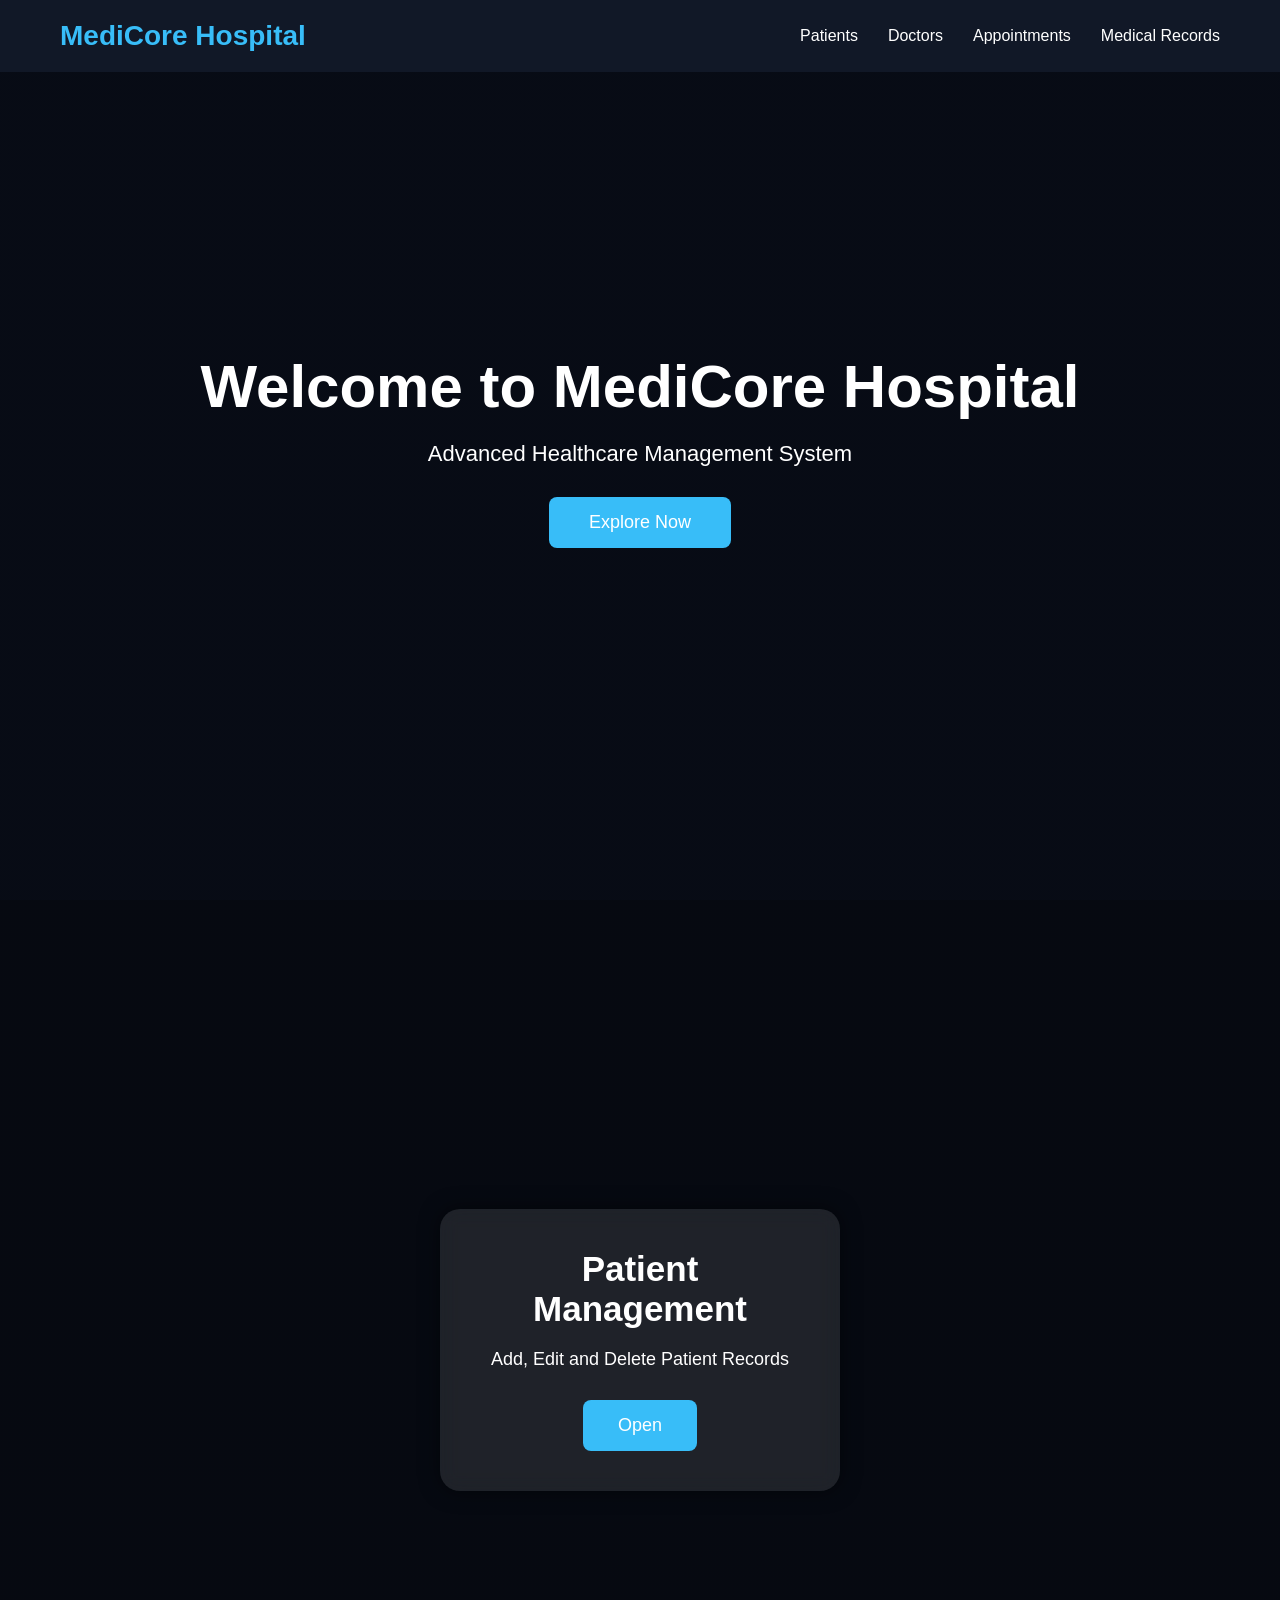
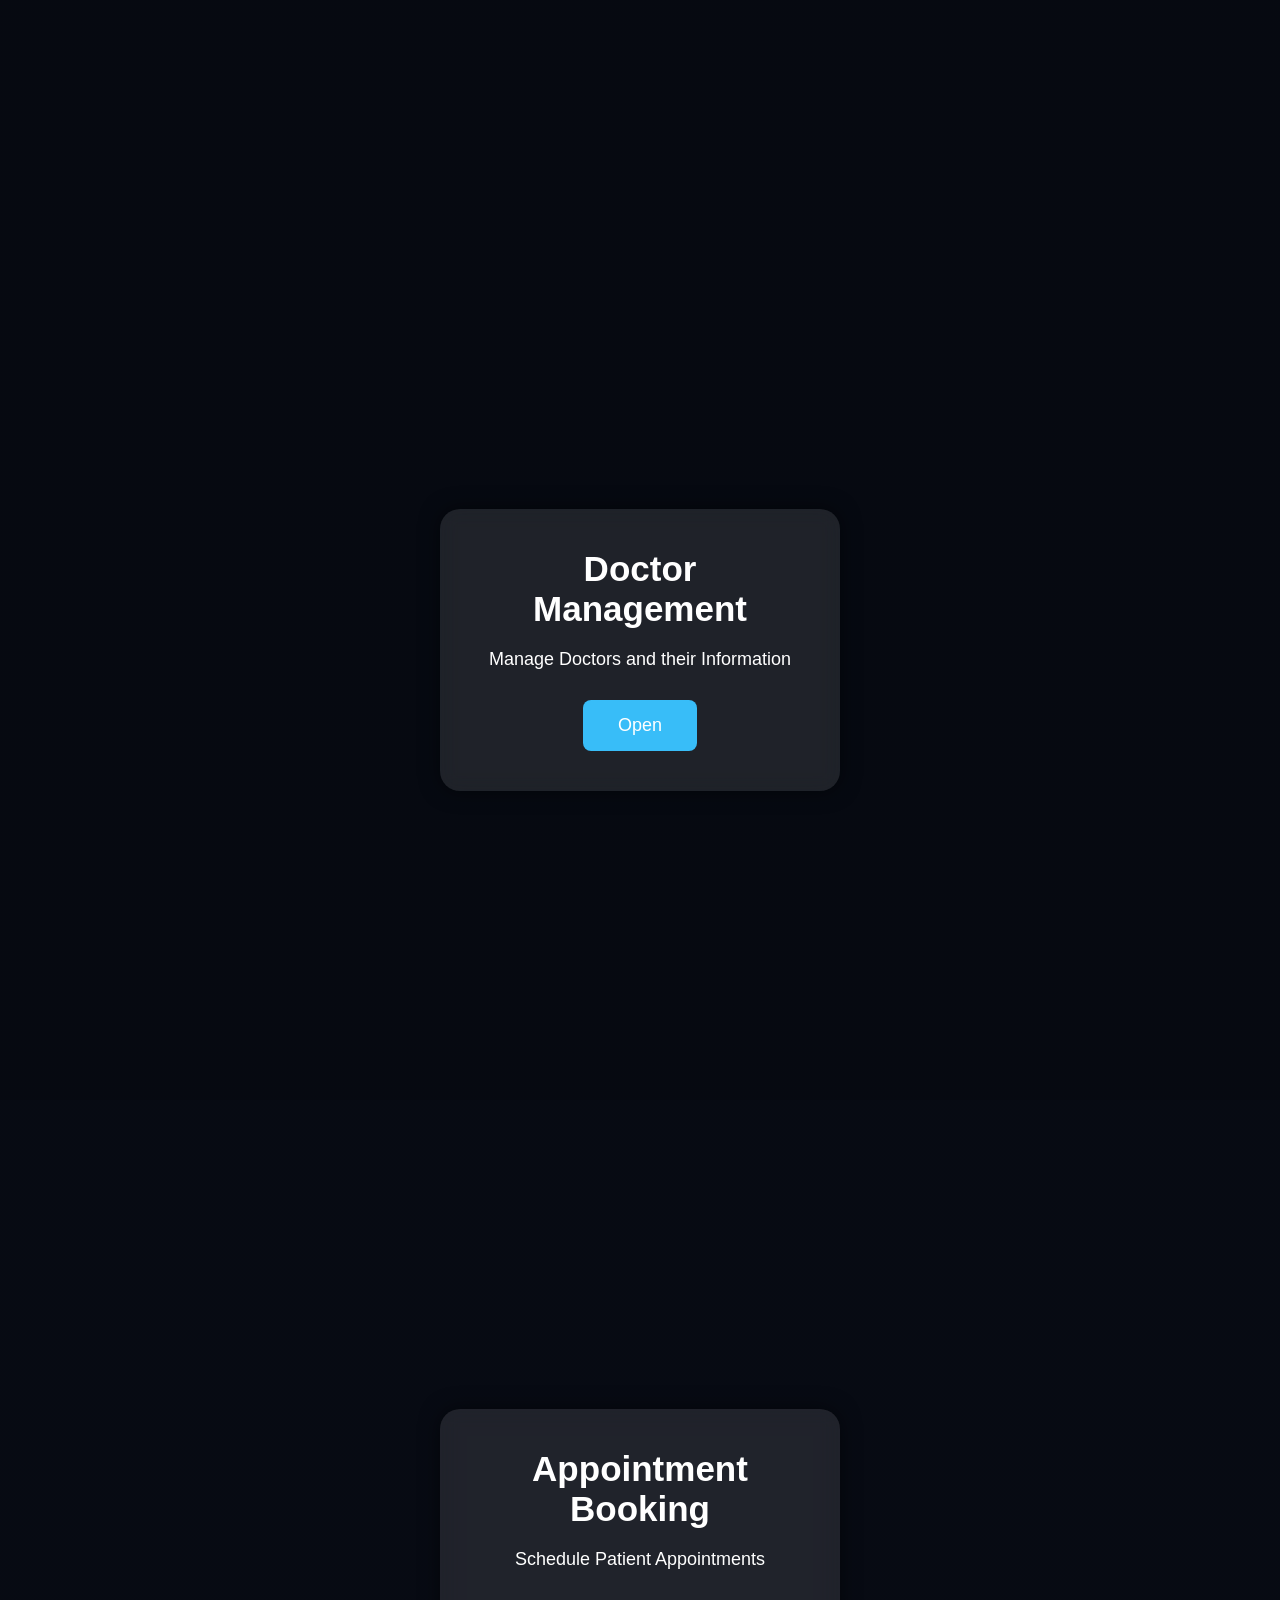
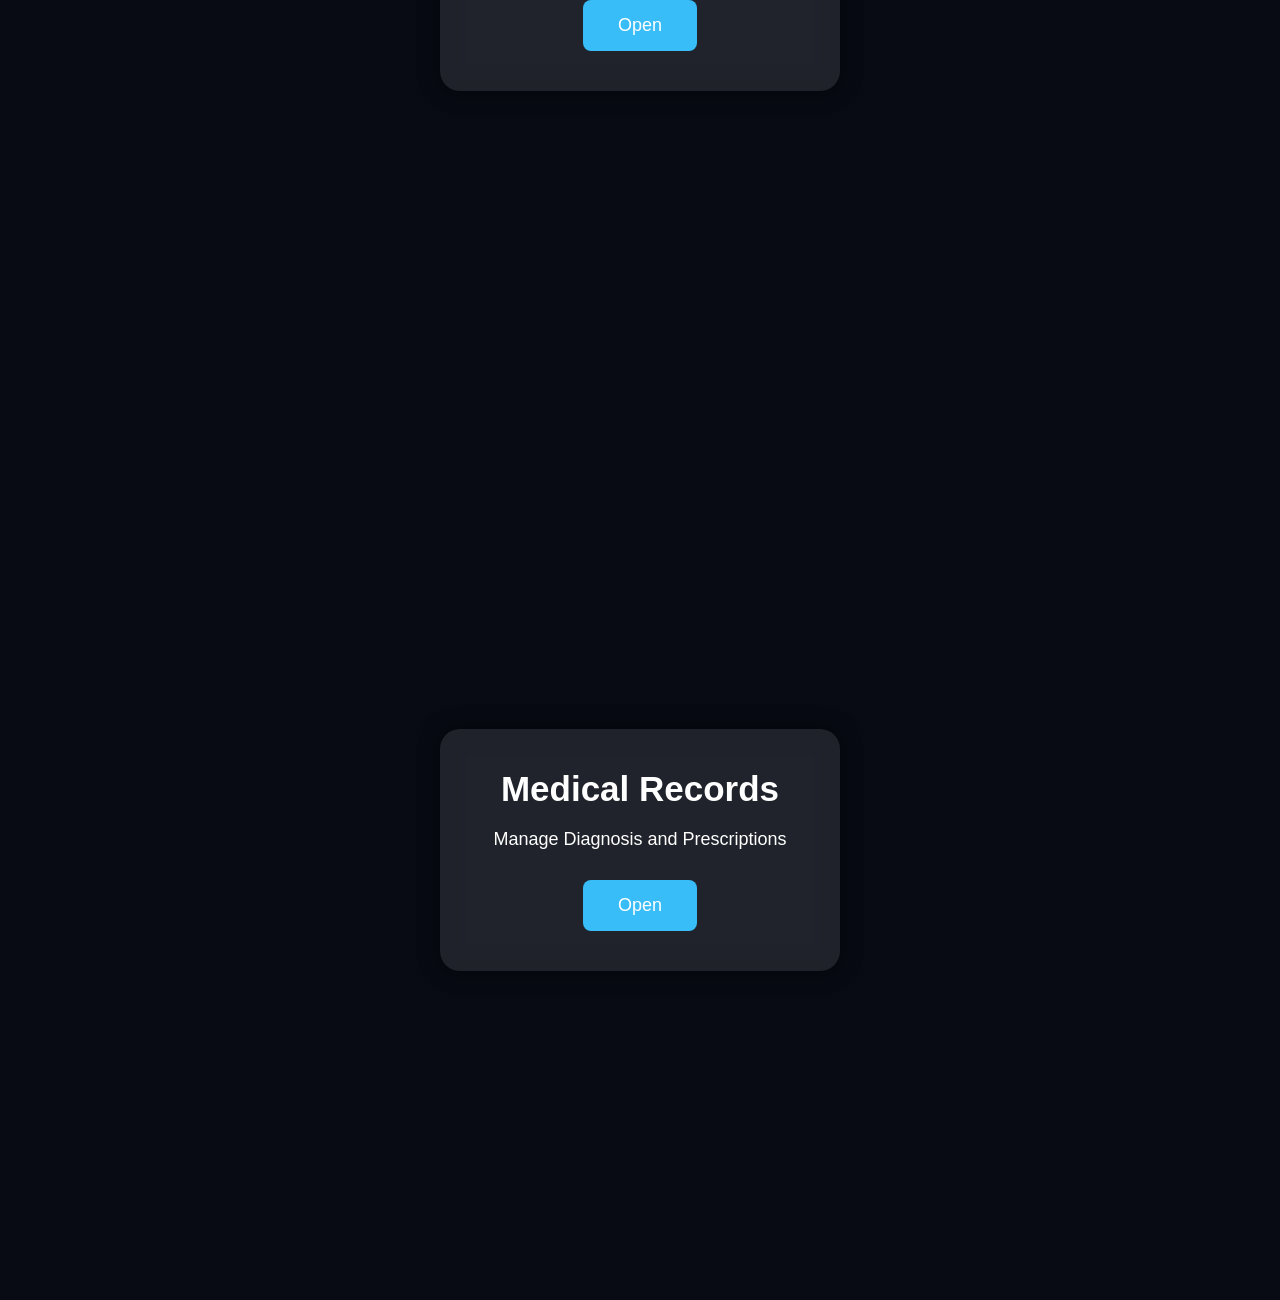
<file: frontend/index.html>
<!DOCTYPE html>
<html lang="en">
<head>

    <meta charset="UTF-8">

    <meta name="viewport"
          content="width=device-width, initial-scale=1.0">

    <title>MediCore Hospital</title>

    <link rel="stylesheet"
          href="css/style.css">

</head>

<body>

    <!-- NAVBAR -->

    <nav class="navbar">

        <div class="logo">
            MediCore Hospital
        </div>

        <ul class="nav-links">

            <li>
                <a href="#patients">
                    Patients
                </a>
            </li>

            <li>
                <a href="#doctors">
                    Doctors
                </a>
            </li>

            <li>
                <a href="#appointments">
                    Appointments
                </a>
            </li>

            <li>
                <a href="#records">
                    Medical Records
                </a>
            </li>

        </ul>

    </nav>

    <!-- HERO SECTION -->

    <section class="hero">

        <div class="hero-content">

            <h1>
                Welcome to MediCore Hospital
            </h1>

            <p>
                Advanced Healthcare Management System
            </p>

            <a href="pages/patient.html">
                <button>
                    Explore Now
                </button>
            </a>

        </div>

    </section>

    <!-- PATIENT SECTION -->

    <section class="card-section"
             id="patients">

        <div class="card">

            <h2>
                Patient Management
            </h2>

            <p>
                Add, Edit and Delete Patient Records
            </p>

            <a href="pages/patient.html">
                <button>
                    Open
                </button>
            </a>

        </div>

    </section>

    <!-- DOCTOR SECTION -->

    <section class="card-section doctor-bg"
             id="doctors">

        <div class="card">

            <h2>
                Doctor Management
            </h2>

            <p>
                Manage Doctors and their Information
            </p>

            <a href="pages/doctor.html">
                <button>
                    Open
                </button>
            </a>

        </div>

    </section>

    <!-- APPOINTMENT SECTION -->

    <section class="card-section appointment-bg"
             id="appointments">

        <div class="card">

            <h2>
                Appointment Booking
            </h2>

            <p>
                Schedule Patient Appointments
            </p>

            <a href="pages/appointment.html">
                <button>
                    Open
                </button>
            </a>

        </div>

    </section>

    <!-- MEDICAL RECORDS -->

    <section class="card-section record-bg"
             id="records">

        <div class="card">

            <h2>
                Medical Records
            </h2>

            <p>
                Manage Diagnosis and Prescriptions
            </p>

            <a href="pages/medicalrecord.html">
                <button>
                    Open
                </button>
            </a>

        </div>

    </section>

    <script src="js/app.js"></script>

</body>
</html>
</file>
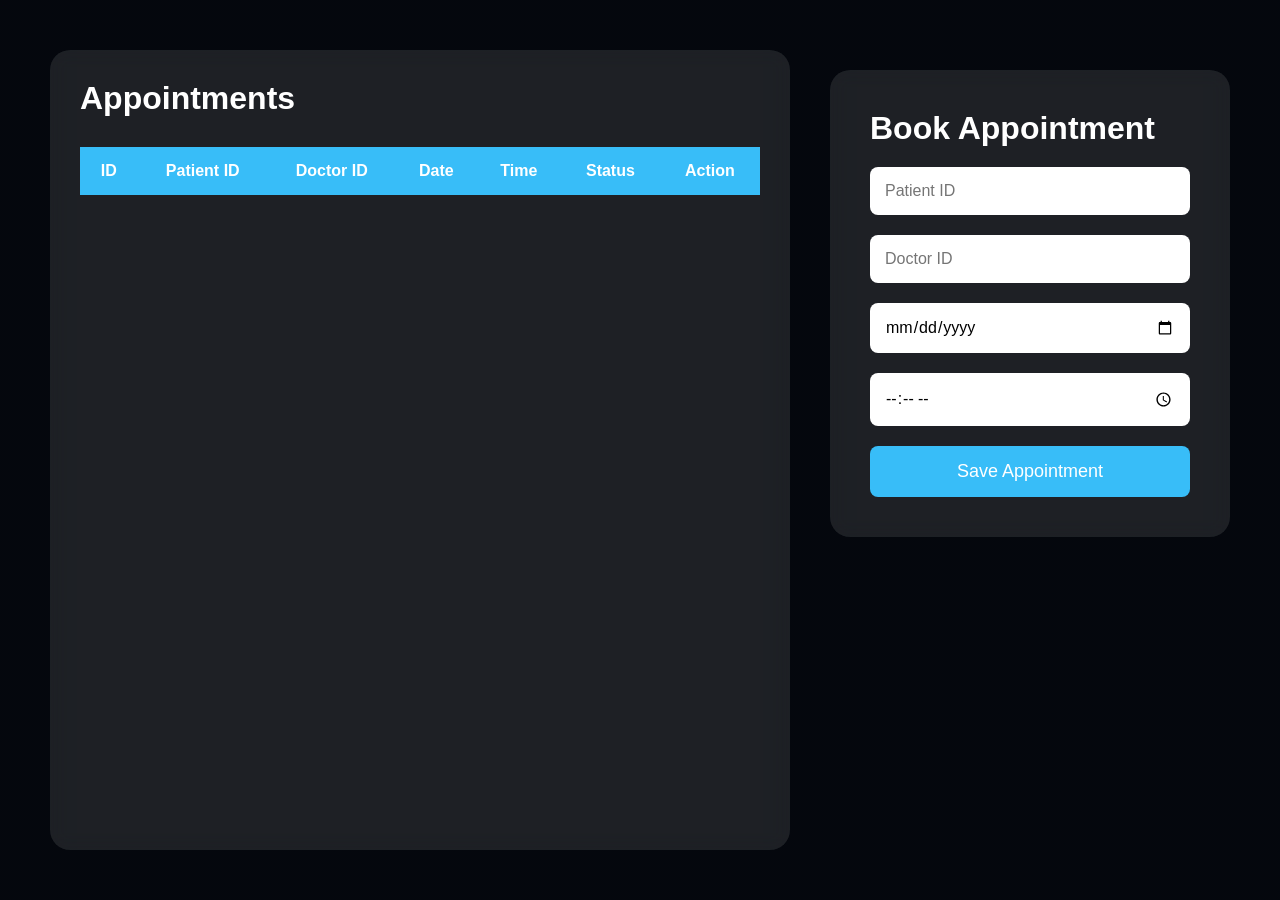
<file: frontend/pages/appointment.html>
<!DOCTYPE html>
<html lang="en">

<head>
    <meta charset="UTF-8">
    <meta name="viewport" content="width=device-width, initial-scale=1.0">
    <title>Appointments</title>
    <link rel="stylesheet" href="../css/style.css">
</head>

<body>

<div class="patient-page">

    <!-- LEFT SIDE: VIEW APPOINTMENTS -->
    <div class="right-section">

        <h1>Appointments</h1>

        <table id="apptTable">

            <thead>
                <tr>
                    <th>ID</th>
                    <th>Patient ID</th>
                    <th>Doctor ID</th>
                    <th>Date</th>
                    <th>Time</th>
                    <th>Status</th>
                    <th>Action</th>
                </tr>
            </thead>

            <tbody></tbody>

        </table>

    </div>

    <!-- RIGHT SIDE: ADD APPOINTMENT -->
    <div class="left-section">

        <form id="appointmentForm">

            <h1>Book Appointment</h1>

            <input type="hidden" id="appointmentId">

            <input type="number" id="patientId" placeholder="Patient ID" required>

            <input type="number" id="doctorId" placeholder="Doctor ID" required>

            <input type="date" id="appointmentDate" required>

            <input type="time" id="appointmentTime" required>
            
            <button type="submit">Save Appointment</button>

        </form>

    </div>

</div>

<script>

const api = "http://localhost:5000/api/Appointment";
const form = document.getElementById("appointmentForm");

// LOAD APPOINTMENTS
async function loadAppointments()
{
    const res = await fetch(`${api}/all`);
    const data = await res.json();

    let rows = "";

    data.forEach(a => {
        const formattedDate = a.appointmentDate ? a.appointmentDate.substring(0, 10) : "";
        rows += `
        <tr>
            <td>${a.appointmentId}</td>
            <td>${a.patientId}</td>
            <td>${a.doctorId}</td>
            <td>${formattedDate}</td>
            <td>${a.appointmentTime}</td>
            <td>${a.status}</td>
            <td>
                <button onclick="cancelAppointment(${a.appointmentId})">
                    Cancel
                </button>
            </td>
        </tr>`;
    });

    document.querySelector("#apptTable tbody").innerHTML = rows;
}

loadAppointments();

// ADD APPOINTMENT
form.addEventListener("submit", async function(e)
{
    e.preventDefault();

    const appointment = {
        patientId: parseInt(document.getElementById("patientId").value),
        doctorId: parseInt(document.getElementById("doctorId").value),
        appointmentDate: document.getElementById("appointmentDate").value,
        appointmentTime: document.getElementById("appointmentTime").value
    };

    const res = await fetch(`${api}/add`, {
        method: "POST",
        headers: { "Content-Type": "application/json" },
        body: JSON.stringify(appointment)
    });

    if(res.ok)
    {
        alert("Appointment Booked");
        form.reset();
        loadAppointments();
    }
    else
    {
        alert("Failed");
    }
});

// CANCEL APPOINTMENT
async function cancelAppointment(id)
{
    const res = await fetch(`${api}/cancel/${id}`, {
        method: "PUT"
    });

    if(res.ok)
    {
        alert("Cancelled");
        loadAppointments();
    }
}

</script>

</body>
</html>
</file>
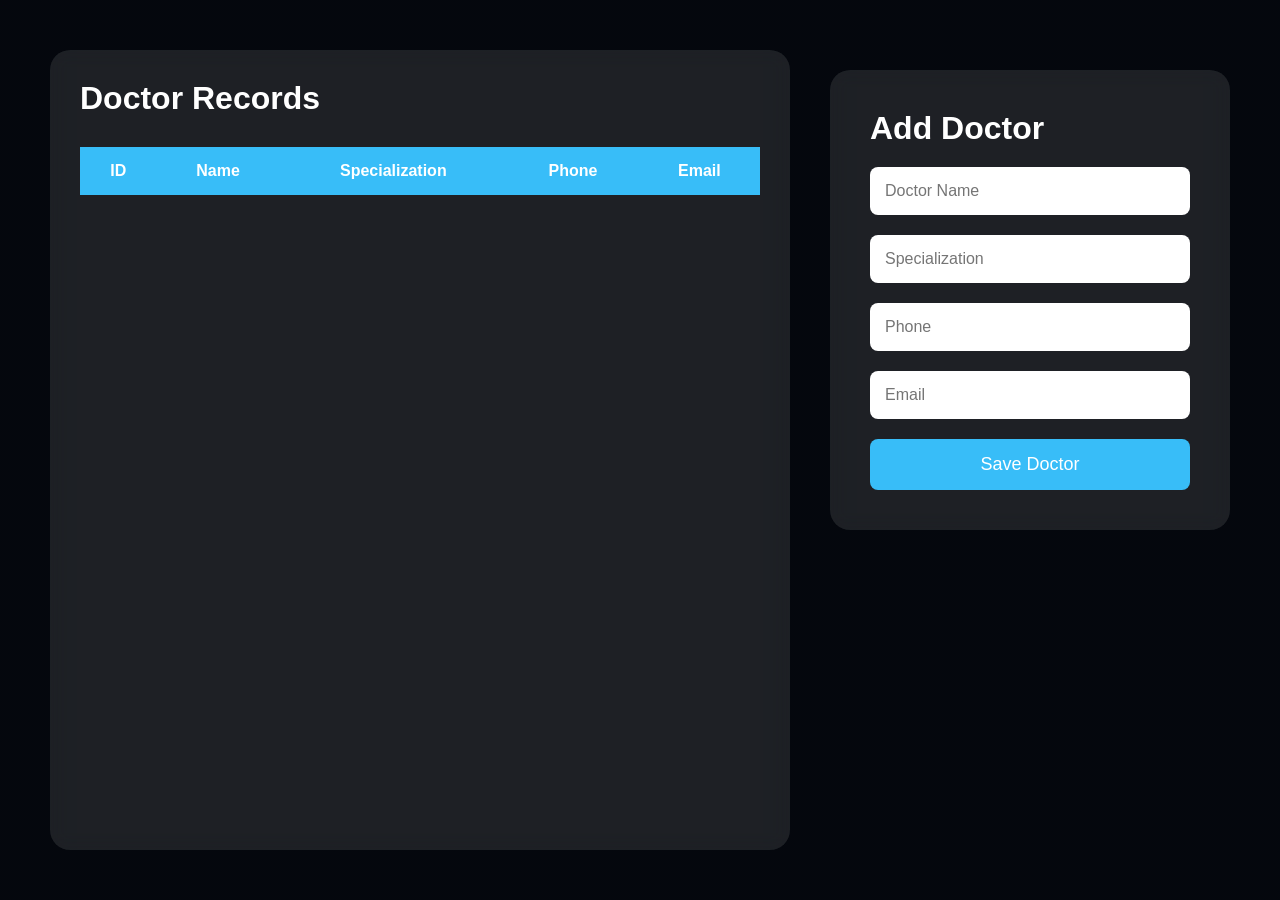
<file: frontend/pages/doctor.html>
<!DOCTYPE html>
<html lang="en">

<head>
    <meta charset="UTF-8">
    <meta name="viewport" content="width=device-width, initial-scale=1.0">
    <title>Doctor Management</title>
    <link rel="stylesheet" href="../css/style.css">
</head>

<body>

<div class="patient-page">

    <!-- LEFT SIDE: VIEW DOCTORS -->
    <div class="right-section" style="order:1">

        <h1>Doctor Records</h1>

        <table id="doctorTable">

            <thead>
                <tr>
                    <th>ID</th>
                    <th>Name</th>
                    <th>Specialization</th>
                    <th>Phone</th>
                    <th>Email</th>
                </tr>
            </thead>

            <tbody></tbody>

        </table>

    </div>

    <!-- RIGHT SIDE: ADD DOCTOR -->
    <div class="left-section" style="order:2">

        <form id="doctorForm">

            <h1>Add Doctor</h1>

            <input type="hidden" id="doctorId">

            <input type="text" id="doctorName" placeholder="Doctor Name" required>

            <input type="text" id="specialization" placeholder="Specialization" required>

            <input type="text" id="doctorPhone" placeholder="Phone" required>

            <input type="text" id="doctorEmail" placeholder="Email" required>

            <button type="submit">Save Doctor</button>

        </form>

    </div>

</div>

<script>

const api = "http://localhost:5000/api/Doctor";
const form = document.getElementById("doctorForm");

// LOAD DOCTORS
async function loadDoctors()
{
    const res = await fetch(`${api}/all`);
    const data = await res.json();

    let rows = "";

    data.forEach(d => {
        rows += `
        <tr>
            <td>${d.doctorId}</td>
            <td>${d.doctorName}</td>
            <td>${d.specialization}</td>
            <td>${d.phone}</td>
            <td>${d.email}</td>
        </tr>`;
    });

    document.querySelector("#doctorTable tbody").innerHTML = rows;
}

loadDoctors();

// ADD DOCTOR
form.addEventListener("submit", async function(e)
{
    e.preventDefault();

    const doctor = {
        doctorName: document.getElementById("doctorName").value,
        specialization: document.getElementById("specialization").value,
        phone: document.getElementById("doctorPhone").value,
        email: document.getElementById("doctorEmail").value
    };

    const res = await fetch(`${api}/add`, {
        method: "POST",
        headers: { "Content-Type": "application/json" },
        body: JSON.stringify(doctor)
    });

    if(res.ok)
    {
        alert("Doctor Added");
        form.reset();
        loadDoctors();
    }
    else
    {
        alert("Failed");
    }
});

</script>

</body>
</html>
</file>
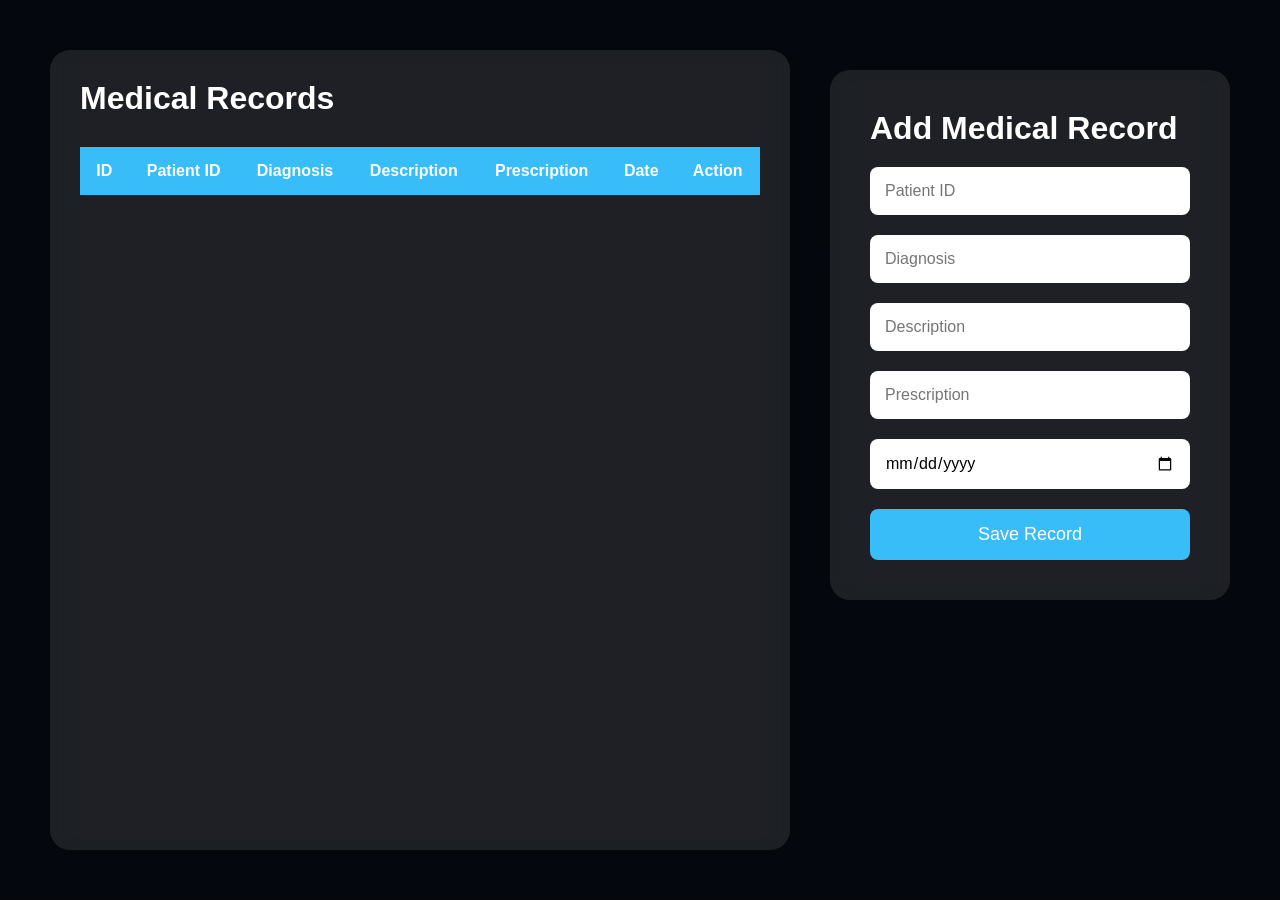
<file: frontend/pages/medicalrecord.html>
<!DOCTYPE html>
<html lang="en">

<head>
    <meta charset="UTF-8">
    <meta name="viewport" content="width=device-width, initial-scale=1.0">
    <title>Medical Records</title>
    <link rel="stylesheet" href="../css/style.css">
</head>

<body>

<div class="patient-page">

    <!-- LEFT SIDE: VIEW RECORDS -->
    <div class="right-section">

        <h1>Medical Records</h1>

        <table id="recordTable">

            <thead>
                <tr>
                    <th>ID</th>
                    <th>Patient ID</th>
                    <th>Diagnosis</th>
                    <th>Description</th>
                    <th>Prescription</th>
                    <th>Date</th>
                    <th>Action</th>
                </tr>
            </thead>

            <tbody></tbody>

        </table>

    </div>

    <!-- RIGHT SIDE: ADD / UPDATE RECORD -->
    <div class="left-section">

        <form id="recordForm">

            <h1>Add Medical Record</h1>

            <input type="hidden" id="recordId">

            <input type="number" id="patientId" placeholder="Patient ID" required>

            <input type="text" id="diagnosis" placeholder="Diagnosis" required>

            <input type="text" id="description" placeholder="Description" required>

            <input type="text" id="prescription" placeholder="Prescription" required>

            <input type="date" id="visitDate" required>

            <button type="submit">Save Record</button>

        </form>

    </div>

</div>

<script>

const api = "http://localhost:5000/api/MedicalRecord";
const form = document.getElementById("recordForm");

// LOAD RECORDS
async function loadRecords()
{
    const res = await fetch(`${api}/all`);
    const data = await res.json();

    let rows = "";

    data.forEach(r => {
        const formattedDate = r.visitDate ? r.visitDate.substring(0, 10) : "";
        rows += `
        <tr>
            <td>${r.recordId}</td>
            <td>${r.patientId}</td>
            <td>${r.diagnosis}</td>
            <td>${r.description || ""}</td>
            <td>${r.prescription || ""}</td>
            <td>${formattedDate}</td>
            <td>
                <button onclick="editRecord(
                    ${r.recordId},
                    ${r.patientId},
                    '${r.diagnosis ? r.diagnosis.replace(/'/g, "\\'") : ""}',
                    '${r.description ? r.description.replace(/'/g, "\\'") : ""}',
                    '${r.prescription ? r.prescription.replace(/'/g, "\\'") : ""}',
                    '${formattedDate}'
                )">Edit</button>
            </td>
        </tr>`;
    });

    document.querySelector("#recordTable tbody").innerHTML = rows;
}

loadRecords();

// ADD / UPDATE RECORD
form.addEventListener("submit", async function(e)
{
    e.preventDefault();

    const id = document.getElementById("recordId").value;

    const record = {
        recordId: id ? parseInt(id) : 0,
        patientId: parseInt(document.getElementById("patientId").value),
        diagnosis: document.getElementById("diagnosis").value,
        description: document.getElementById("description").value,
        prescription: document.getElementById("prescription").value,
        visitDate: document.getElementById("visitDate").value
    };

    let url = `${api}/add`;
    let method = "POST";

    if(id)
    {
        url = `${api}/update/${id}`;
        method = "PUT";
    }

    const res = await fetch(url, {
        method: method,
        headers: { "Content-Type": "application/json" },
        body: JSON.stringify(record)
    });

    if(res.ok)
    {
        alert("Success");
        form.reset();
        document.getElementById("recordId").value = "";
        loadRecords();
    }
    else
    {
        alert("Failed");
    }
});

// EDIT RECORD
function editRecord(id, patientId, diagnosis, description, prescription, visitDate)
{
    document.getElementById("recordId").value = id;
    document.getElementById("patientId").value = patientId;
    document.getElementById("diagnosis").value = diagnosis;
    document.getElementById("description").value = description;
    document.getElementById("prescription").value = prescription;
    document.getElementById("visitDate").value = visitDate;
}

</script>

</body>
</html>
</file>
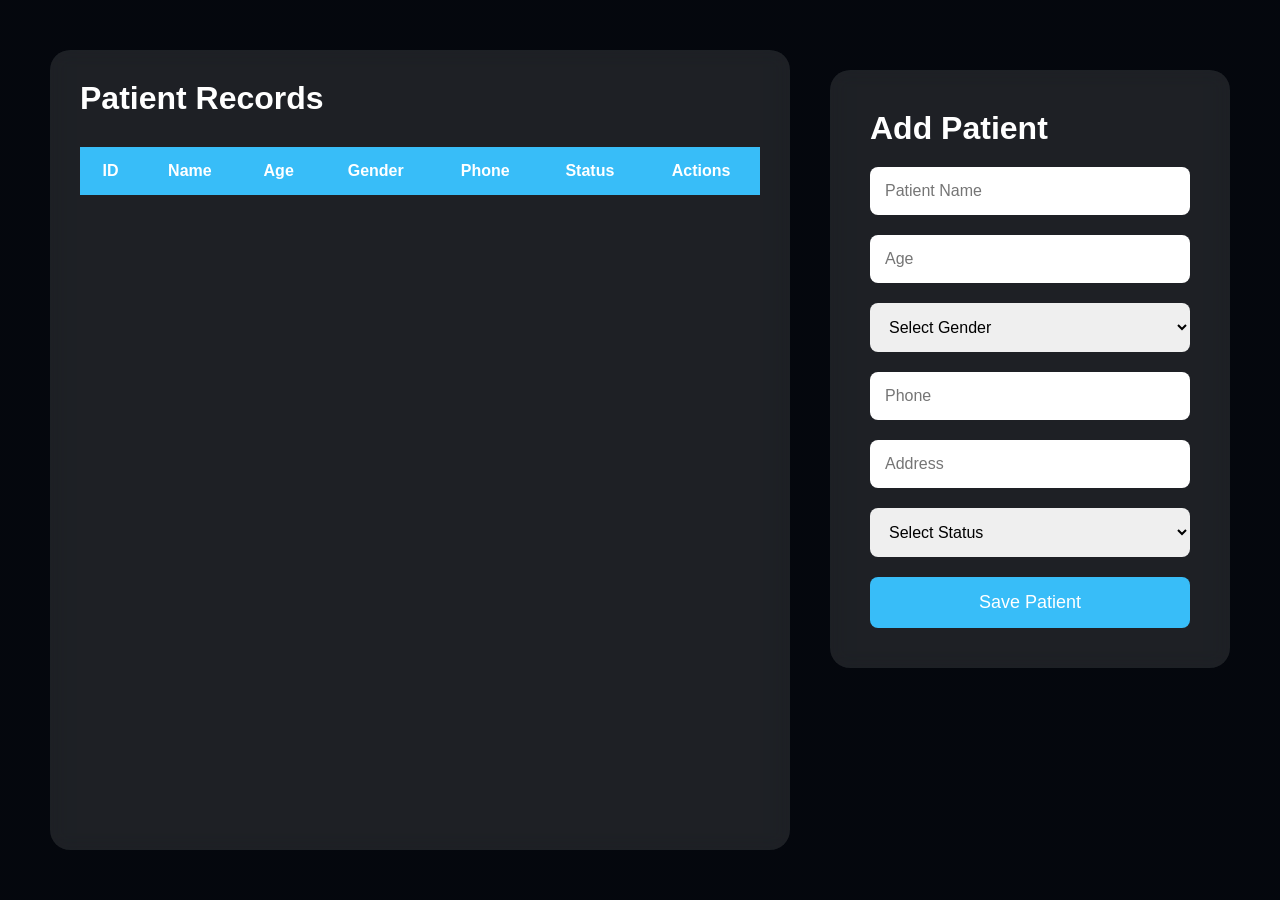
<file: frontend/pages/patient.html>
<!DOCTYPE html>
<html lang="en">

<head>

    <meta charset="UTF-8">

    <meta name="viewport" content="width=device-width, initial-scale=1.0">

    <title>Patient Management</title>

    <link rel="stylesheet" href="../css/style.css">

</head>

<body>

<div class="patient-page">

    <!-- LEFT SIDE: VIEW PATIENTS -->
    <div class="right-section">

        <h1>Patient Records</h1>

        <table id="patientTable">

            <thead>
                <tr>
                    <th>ID</th>
                    <th>Name</th>
                    <th>Age</th>
                    <th>Gender</th>
                    <th>Phone</th>
                    <th>Status</th>
                    <th>Actions</th>
                </tr>
            </thead>

            <tbody></tbody>

        </table>

    </div>

    <!-- RIGHT SIDE: ADD PATIENT -->
    <div class="left-section">

        <form id="patientForm">

            <h1>Add Patient</h1>

            <input type="hidden" id="patientId">

            <input type="text" id="name" placeholder="Patient Name" required>

            <input type="number" id="age" placeholder="Age" required>

            <select id="gender" required>
                <option value="">Select Gender</option>
                <option value="Male">Male</option>
                <option value="Female">Female</option>
                <option value="Other">Other</option>
            </select>

            <input type="text" id="phone" placeholder="Phone" required>

            <input type="text" id="address" placeholder="Address" required>

            <select id="status" required>
                <option value="">Select Status</option>
                <option value="Admitted">Admitted</option>
                <option value="Under Treatment">Under Treatment</option>
                <option value="Discharged">Discharged</option>
                <option value="OP Visit">OP Visit</option>
            </select>

            <button type="submit">Save Patient</button>

        </form>

    </div>

</div>

<script>

const api = "http://localhost:5000/api/Patient";
const form = document.getElementById("patientForm");

// LOAD PATIENTS
async function loadPatients()
{
    const res = await fetch(`${api}/all`);
    const data = await res.json();

    let rows = "";

    data.forEach(p => {
        rows += `
        <tr>
            <td>${p.patientId}</td>
            <td>${p.name}</td>
            <td>${p.age}</td>
            <td>${p.gender}</td>
            <td>${p.phone}</td>
            <td>${p.status}</td>
            <td>
                <button onclick="editPatient(
                    ${p.patientId},
                    '${p.name}',
                    ${p.age},
                    '${p.gender}',
                    '${p.phone}',
                    '${p.address}',
                    '${p.status}'
                )">Edit</button>

                <button onclick="deletePatient(${p.patientId})">Delete</button>
            </td>
        </tr>`;
    });

    document.querySelector("#patientTable tbody").innerHTML = rows;
}

loadPatients();

// ADD / UPDATE PATIENT
form.addEventListener("submit", async function(e)
{
    e.preventDefault();

    const id = document.getElementById("patientId").value;

    const patient = {
        patientId: id ? parseInt(id) : 0,
        name: document.getElementById("name").value,
        age: parseInt(document.getElementById("age").value),
        gender: document.getElementById("gender").value,
        phone: document.getElementById("phone").value,
        address: document.getElementById("address").value,
        status: document.getElementById("status").value
    };

    let url = `${api}/add`;
    let method = "POST";

    if(id)
    {
        url = `${api}/update/${id}`;
        method = "PUT";
    }

    const res = await fetch(url, {
        method: method,
        headers: { "Content-Type": "application/json" },
        body: JSON.stringify(patient)
    });

    if(res.ok)
    {
        alert("Success");
        form.reset();
        document.getElementById("patientId").value = "";
        loadPatients();
    }
    else
    {
        alert("Failed");
    }
});

// EDIT
function editPatient(id, name, age, gender, phone, address, status)
{
    document.getElementById("patientId").value = id;
    document.getElementById("name").value = name;
    document.getElementById("age").value = age;
    document.getElementById("gender").value = gender;
    document.getElementById("phone").value = phone;
    document.getElementById("address").value = address;
    document.getElementById("status").value = status;
}

// DELETE
async function deletePatient(id)
{
    const res = await fetch(`${api}/delete/${id}`, {
        method: "DELETE"
    });

    if(res.ok)
    {
        alert("Deleted");
        loadPatients();
    }
}

</script>

</body>
</html>
</file>
<file: frontend/css/style.css>
*{
    margin:0;
    padding:0;
    box-sizing:border-box;
    font-family:Arial, sans-serif;
}

body{
    background:#0f172a;
    color:white;
}

/* NAVBAR */

.navbar{
    width:100%;
    padding:20px 60px;
    display:flex;
    justify-content:space-between;
    align-items:center;
    background:#111827;
    position:fixed;
    top:0;
    z-index:1000;
}

.logo{
    font-size:28px;
    font-weight:bold;
    color:#38bdf8;
}

.nav-links{
    display:flex;
    list-style:none;
    gap:30px;
}

.nav-links a{
    text-decoration:none;
    color:white;
    transition:0.3s;
}

.nav-links a:hover{
    color:#38bdf8;
}

/* HERO */

.hero{
    width:100%;
    height:100vh;
    background:
    linear-gradient(rgba(0,0,0,0.5),
    rgba(0,0,0,0.5)),
    url('https://images.unsplash.com/photo-1586773860418-d37222d8fce3');

    background-size:cover;
    background-position:center;

    display:flex;
    justify-content:center;
    align-items:center;
    text-align:center;
}

.hero-content h1{
    font-size:60px;
    margin-bottom:20px;
}

.hero-content p{
    font-size:22px;
    margin-bottom:30px;
}

.hero-content button{
    padding:15px 40px;
    border:none;
    background:#38bdf8;
    color:white;
    font-size:18px;
    border-radius:8px;
    cursor:pointer;
    transition:0.3s;
}

.hero-content button:hover{
    background:#0284c7;
}

/* CARD SECTIONS */

.card-section{
    width:100%;
    height:100vh;

    display:flex;
    justify-content:center;
    align-items:center;

    background:
    linear-gradient(rgba(0,0,0,0.6),
    rgba(0,0,0,0.6)),
    url('https://images.unsplash.com/photo-1516549655169-df83a0774514');

    background-size:cover;
    background-position:center;
}

.doctor-bg{
    background:
    linear-gradient(rgba(0,0,0,0.6),
    rgba(0,0,0,0.6)),
    url('https://images.unsplash.com/photo-1497366754035-f200968a6e72');

    background-size: cover;
    background-position: center;
}

.appointment-bg{
    background:
    linear-gradient(rgba(0,0,0,0.55),
    rgba(0,0,0,0.55)),
    url('https://images.unsplash.com/photo-1519494026892-80bbd2d6fd0d');

    background-size: cover;
    background-position: center;
}

.record-bg{
    background:
    linear-gradient(rgba(0,0,0,0.55),
    rgba(0,0,0,0.55)),
    url('https://images.unsplash.com/photo-1576091160550-2173dba999ef');

    background-size: cover;
    background-position: center;
}

.card{
    width:400px;
    padding:40px;
    background:rgba(255,255,255,0.1);
    backdrop-filter:blur(10px);

    border-radius:20px;

    text-align:center;

    box-shadow:0 0 20px rgba(0,0,0,0.5);
}

.card h2{
    font-size:35px;
    margin-bottom:20px;
}

.card p{
    font-size:18px;
    margin-bottom:30px;
}

.card button{
    padding:15px 35px;

    border:none;

    background:#38bdf8;

    color:white;

    font-size:18px;

    border-radius:8px;

    cursor:pointer;

    transition:0.3s;
}

.card button:hover{
    background:#0284c7;
    transform:scale(1.05);
}




.form-container{
    width:100%;
    min-height:100vh;

    display:flex;
    flex-direction:column;

    justify-content:center;
    align-items:center;

    background:
    linear-gradient(rgba(0,0,0,0.7),
    rgba(0,0,0,0.7)),

    url('https://images.unsplash.com/photo-1586773860418-d37222d8fce3');

    background-size:cover;
    background-position:center;
}

form{
    width:400px;

    display:flex;
    flex-direction:column;

    gap:20px;

    background:rgba(255,255,255,0.1);

    padding:40px;

    border-radius:20px;

    backdrop-filter:blur(10px);
}

form input{
    padding:15px;

    border:none;

    border-radius:8px;

    outline:none;

    font-size:16px;
}

form button{
    padding:15px;

    border:none;

    background:#38bdf8;

    color:white;

    font-size:18px;

    border-radius:8px;

    cursor:pointer;

    transition:0.3s;
}

form button:hover{
    background:#0284c7;
}



.patient-page{
    width:100%;
    min-height:100vh;

    display:flex;

    background:
    linear-gradient(rgba(0,0,0,0.7),
    rgba(0,0,0,0.7)),

    url('https://images.unsplash.com/photo-1586773860418-d37222d8fce3');

    background-size:cover;
    background-position:center;

    padding:50px;

    gap:40px;
}

.left-section{
    width:35%;

    display:flex;
    justify-content:center;
    align-items:center;
}

.right-section{
    width:65%;

    background:rgba(255,255,255,0.1);

    backdrop-filter:blur(10px);

    padding:30px;

    border-radius:20px;

    color:white;

    overflow:auto;
}

.right-section h1{
    margin-bottom:30px;
}

table{
    width:100%;

    border-collapse:collapse;
}

table th{
    background:#38bdf8;

    padding:15px;

    color:white;
}

table td{
    padding:15px;

    text-align:center;

    border-bottom:1px solid rgba(255,255,255,0.2);
}

table button{
    padding:8px 15px;

    margin:5px;

    border:none;

    border-radius:6px;

    cursor:pointer;

    background:#38bdf8;

    color:white;

    transition:0.3s;
}

table button:hover{
    background:#0284c7;
}

select{
    padding:15px;

    border:none;

    border-radius:8px;

    outline:none;

    font-size:16px;
}



.patient-page{
    width:100%;
    min-height:100vh;

    display:flex;

    background:
    linear-gradient(rgba(0,0,0,0.7),
    rgba(0,0,0,0.7)),

    url('https://images.unsplash.com/photo-1586773860418-d37222d8fce3');

    background-size:cover;
    background-position:center;

    padding:50px;

    gap:40px;
}

.left-section{
    width:35%;

    display:flex;
    justify-content:center;
    align-items:center;
}

.right-section{
    width:65%;

    background:rgba(255,255,255,0.1);

    backdrop-filter:blur(10px);

    padding:30px;

    border-radius:20px;

    color:white;

    overflow:auto;
}

.right-section h1{
    margin-bottom:30px;
}

table{
    width:100%;

    border-collapse:collapse;
}

table th{
    background:#38bdf8;

    padding:15px;

    color:white;
}

table td{
    padding:15px;

    text-align:center;

    border-bottom:1px solid rgba(255,255,255,0.2);
}

table button{
    padding:8px 15px;

    margin:5px;

    border:none;

    border-radius:6px;

    cursor:pointer;

    background:#38bdf8;

    color:white;

    transition:0.3s;
}

table button:hover{
    background:#0284c7;
}

select{
    padding:15px;

    border:none;

    border-radius:8px;

    outline:none;

    font-size:16px;
}

 /* DOCTOR MODULE TABLE (same theme match) */

#doctorTable {
    width: 100%;
    border-collapse: collapse;
    margin-top: 20px;
}

#doctorTable th {
    background: #38bdf8;
    padding: 15px;
    color: white;
}

#doctorTable td {
    padding: 15px;
    text-align: center;
    border-bottom: 1px solid rgba(255,255,255,0.2);
}

#doctorTable tr:hover {
    background: rgba(56, 189, 248, 0.1);
    transition: 0.3s;
}

/* heading inside doctor page */
.form-container h2 {
    margin-top: 30px;
    margin-bottom: 20px;
    color: white;
    font-size: 26px;
}

/* keep form consistency (doctor page) */
.form-container form {
    width: 400px;
}


.left-section{
    display:flex;
    justify-content:flex-start;
    align-items:flex-start;
    padding-top:20px;  /* try 20px / 30px / 50px as needed */
}




/* dashboard */
.modules-container{
    height:100vh;
    display:flex;
    justify-content:center;
    align-items:center;
    gap:30px;
    flex-wrap:wrap;
}

.module-card{
    width:220px;
    height:140px;
    display:flex;
    justify-content:center;
    align-items:center;

    background:rgba(255,255,255,0.1);
    backdrop-filter:blur(10px);

    border-radius:20px;

    color:white;
    text-decoration:none;
    font-size:24px;
    font-weight:bold;

    transition:0.3s ease;
}

.module-card:hover{
    transform:translateY(-5px);
}
</file>
